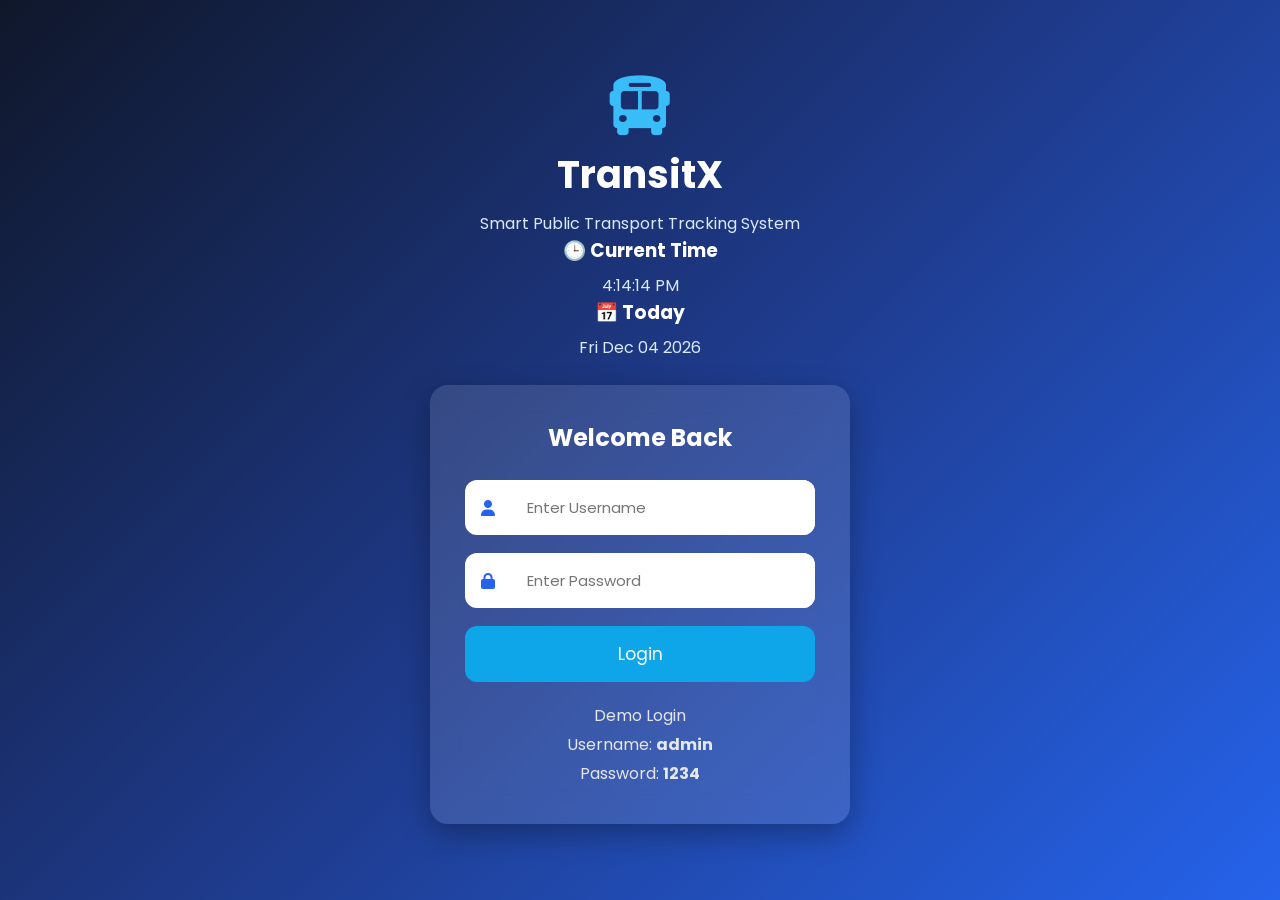
<file: index.html>
<!DOCTYPE html>
<html lang="en">
<head>
  <meta charset="UTF-8">
  <meta name="viewport" content="width=device-width, initial-scale=1.0">
  <title>TransitX - Smart Public Transport</title>

  <link rel="stylesheet" href="style.css">

  <!-- Google Font -->
  <link href="https://fonts.googleapis.com/css2?family=Poppins:wght@300;400;500;600;700&display=swap" rel="stylesheet">

  <!-- Font Awesome -->
  <link rel="stylesheet"
    href="https://cdnjs.cloudflare.com/ajax/libs/font-awesome/6.6.0/css/all.min.css">
</head>

<body class="login-page">

  <div class="login-container">

    <div class="logo">
      <i class="fa-solid fa-bus"></i>
      <h1>TransitX</h1>
      <p>Smart Public Transport Tracking System</p>
      <div class="live-info">
    <div class="clock-card">
        <h3>🕒 Current Time</h3>
        <p id="liveClock">00:00:00</p>
    </div>

    <div class="date-card">
        <h3>📅 Today</h3>
        <p id="liveDate">Loading...</p>
    </div>
</div>
    </div>

    <form id="loginForm" class="login-card">

      <h2>Welcome Back</h2>

      <div class="input-box">
        <i class="fa-solid fa-user"></i>
        <input
          type="text"
          id="username"
          placeholder="Enter Username"
          required>
      </div>

      <div class="input-box">
        <i class="fa-solid fa-lock"></i>
        <input
          type="password"
          id="password"
          placeholder="Enter Password"
          required>
      </div>

      <button type="submit" class="login-btn">
        Login
      </button>

      <p class="note">
        Demo Login <br>
        Username: <b>admin</b><br>
        Password: <b>1234</b>
      </p>

    </form>

  </div>

  <script src="script.js"></script>

</body>
</html>
</file>
<file: style.css>
/* ==========================
   TransitX - style.css Part 1
========================== */

*{
    margin:0;
    padding:0;
    box-sizing:border-box;
    font-family:'Poppins',sans-serif;
}

body{
    background:linear-gradient(135deg,#0f172a,#1e3a8a,#2563eb);
    min-height:100vh;
    color:#fff;
}

/* Login Page */

.login-page{
    display:flex;
    justify-content:center;
    align-items:center;
    min-height:100vh;
    padding:20px;
}

.login-container{
    width:100%;
    max-width:420px;
}

.logo{
    text-align:center;
    margin-bottom:25px;
}

.logo i{
    font-size:60px;
    color:#38bdf8;
    margin-bottom:10px;
}

.logo h1{
    font-size:38px;
    font-weight:700;
}

.logo p{
    color:#dbeafe;
    margin-top:8px;
}

.login-card{
    background:rgba(255,255,255,.12);
    backdrop-filter:blur(15px);
    border-radius:18px;
    padding:35px;
    box-shadow:0 10px 30px rgba(0,0,0,.3);
}

.login-card h2{
    text-align:center;
    margin-bottom:25px;
}

.input-box{
    display:flex;
    align-items:center;
    background:#fff;
    border-radius:12px;
    margin-bottom:18px;
    overflow:hidden;
}

.input-box i{
    padding:16px;
    color:#2563eb;
}

.input-box input{
    border:none;
    outline:none;
    width:100%;
    padding:16px;
    font-size:15px;
}

.login-btn{
    width:100%;
    padding:15px;
    border:none;
    border-radius:12px;
    background:#0ea5e9;
    color:#fff;
    font-size:17px;
    cursor:pointer;
    transition:.3s;
}

.login-btn:hover{
    background:#0284c7;
    transform:translateY(-2px);
}

.note{
    text-align:center;
    margin-top:20px;
    color:#e5e7eb;
    line-height:1.8;
}

/* Navbar */

.topbar{
    display:flex;
    justify-content:space-between;
    align-items:center;
    padding:18px 30px;
    background:#0f172a;
}

.topbar h2{
    color:#fff;
}

.logout-btn{
    background:#ef4444;
    color:#fff;
    border:none;
    padding:10px 18px;
    border-radius:10px;
    cursor:pointer;
    font-weight:600;
}

.logout-btn:hover{
    background:#dc2626;
}

/* Hero */

.hero{
    text-align:center;
    padding:35px 20px;
}

.hero h1{
    font-size:34px;
    margin-bottom:10px;
}

.hero p{
    color:#dbeafe;
    font-size:16px;
}
/* ==========================
   TransitX - style.css Part 2
========================== */

/* Dashboard */

.dashboard{
    display:grid;
    grid-template-columns:320px 1fr;
    gap:20px;
    padding:20px;
}

.left-panel{
    display:flex;
    flex-direction:column;
    gap:20px;
}

.right-panel{
    width:100%;
}

/* Cards */

.card{
    background:rgba(255,255,255,0.12);
    backdrop-filter:blur(12px);
    border-radius:16px;
    padding:20px;
    box-shadow:0 8px 20px rgba(0,0,0,0.2);
}

.card h3{
    margin-bottom:15px;
    color:#fff;
}

.card input{
    width:100%;
    padding:12px;
    margin-bottom:12px;
    border:none;
    border-radius:10px;
    outline:none;
    font-size:15px;
}

.card button{
    width:100%;
    padding:12px;
    border:none;
    border-radius:10px;
    background:#0ea5e9;
    color:#fff;
    font-size:15px
    /* ==========================
   TransitX - style.css Part 3
========================== */

/* Footer */

.footer{
    text-align:center;
    padding:20px;
    margin-top:20px;
    color:#e2e8f0;
    background:rgba(0,0,0,0.25);
}

/* Smooth Animation */

.card,
.info-card,
.login-card,
#map{
    animation:fadeIn .8s ease;
}

@keyframes fadeIn{
    from{
        opacity:0;
        transform:translateY(20px);
    }
    to{
        opacity:1;
        transform:translateY(0);
    }
}

/* Responsive Design */

@media (max-width:900px){

    .dashboard{
        grid-template-columns:1fr;
    }

    #map{
        height:400px;
    }

    .info-section{
        grid-template-columns:1fr;
    }

    .topbar{
        flex-direction:column;
        gap:15px;
    }

    .hero h1{
        font-size:28px;
    }
}

@media (max-width:600px){

    .login-card{
        padding:25px;
    }

    .logo h1{
        font-size:30px;
    }

    .hero h1{
        font-size:24px;
    }

    .hero p{
        font-size:14px;
    }

    .card{
        padding:16px;
    }

    #map{
        height:320px;
    }

    .logout-btn{
        width
        .live-info{
    display:flex;
    flex-wrap:wrap;
    gap:20px;
    margin:20px 0;
}

.clock-card,
.date-card{
    flex:1;
    min-width:180px;
    background:rgba(255,255,255,0.12);
    padding:20px;
    border-radius:15px;
    text-align:center;
    color:white;
    box-shadow:0 8px 20px rgba(0,0,0,0.2);
}

.clock-card h3,
.date-card h3{
    margin-bottom:10px;
}

.clock-card p,
.date-card p{
    font-size:22px;
    font-weight:bold;
}
.progress-card{
    background: rgba(255,255,255,0.12);
    padding:20px;
    border-radius:15px;
    margin:20px 0;
    color:white;
}

.progress-bar{
    width:100%;
    height:20px;
    background:#ddd;
    border-radius:20px;
    overflow:hidden;
}

.progress-fill{
    width:0%;
    height:100%;
    background:linear-gradient(to right,#00c6ff,#0072ff);
    transition:width 1s;
}

#progressText{
    margin-top:10px;
    text-align:center;
    font-weight:bold;
}
.seat-bar{
    width:100%;
    height:15px;
    background:#ddd;
    border-radius:20px;
    overflow:hidden;
    margin-top:10px;
}

.seat-fill{
    width:62%;
    height:100%;
    background:linear-gradient(to right,#00e676,#00c853);
    transition:1s;
}
.weather-card{
    background:rgba(255,255,255,0.12);
    color:white;
    padding:20px;
    border-radius:15px;
    margin:20px 0;
    box-shadow:0 5px 15px rgba(0,0,0,0.2);
}
#darkBtn{
    position:fixed;
    top:15px;
    right:15px;
    padding:10px 15px;
    border:none;
    border-radius:10px;
    background:#007bff;
    color:white;
    cursor:pointer;
    z-index:999;
}

.dark-mode{
    background:#121212;
    color:white;
}

.dark-mode .card,
.dark-mode .weather-card,
.dark-mode .progress-card{
    background:#1e1e1e;
    color:white;
}
</file>
